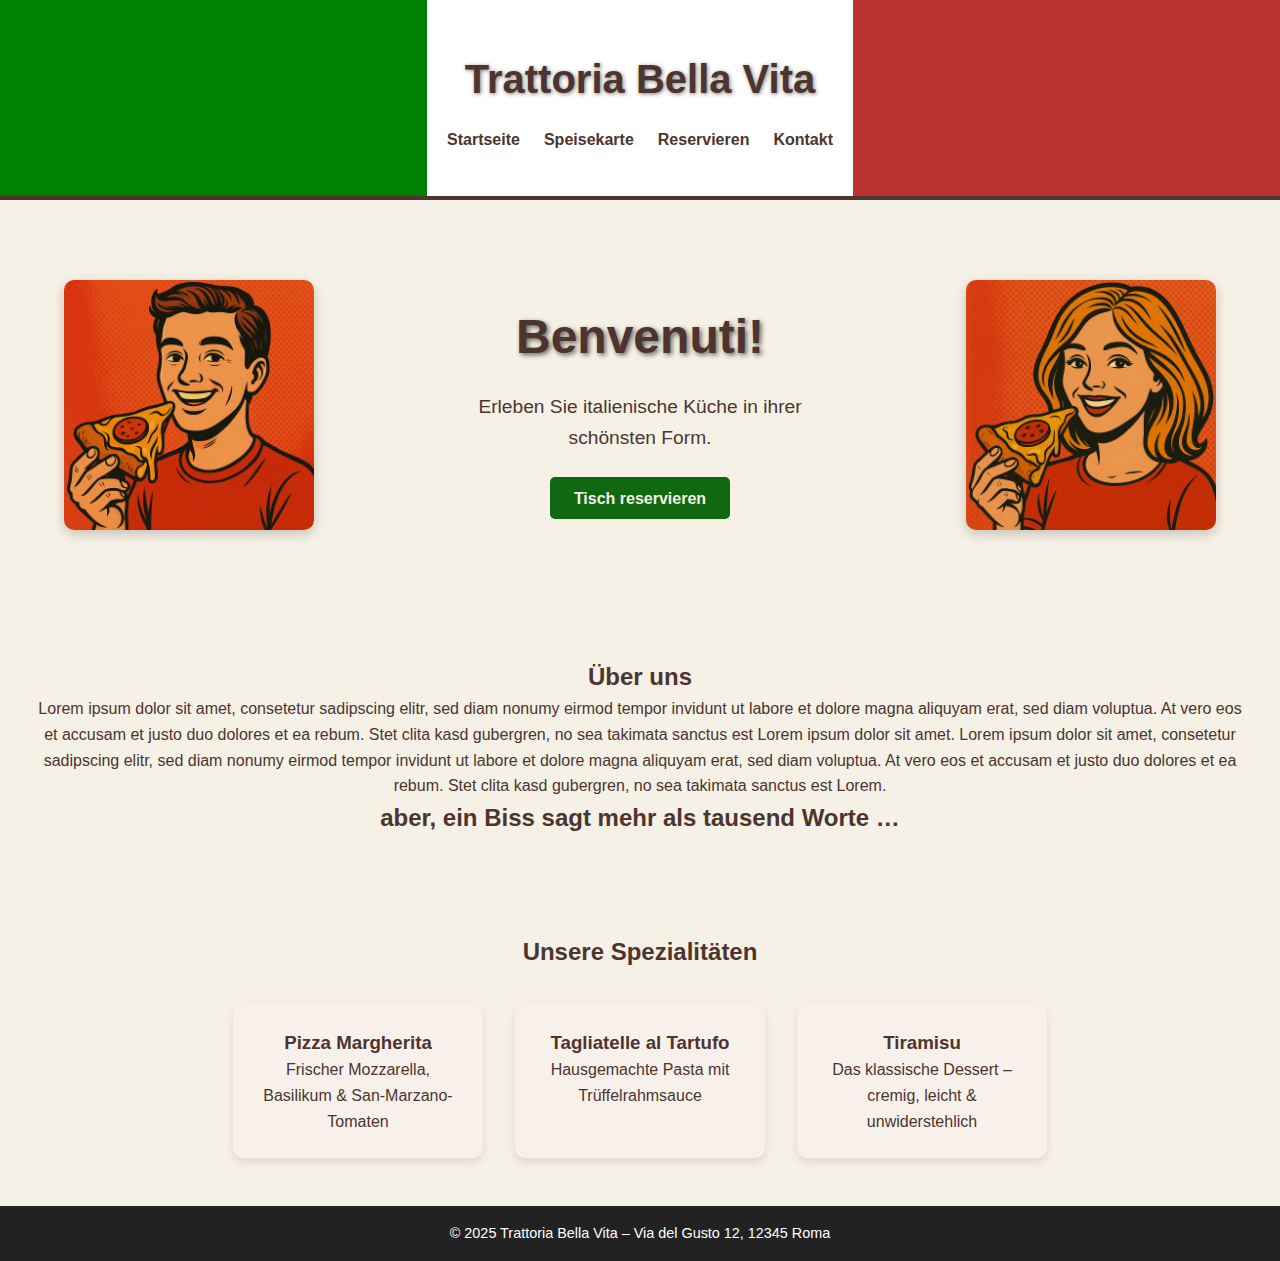
<file: index.html>
<!DOCTYPE html>
<html lang="de">
  <head>
    <meta charset="UTF-8" />
    <meta name="viewport" content="width=device-width, initial-scale=1.0" />
    <title>Trattoria Bella Vita</title>
    <link rel="stylesheet" href="style.css" />
  </head>
  <body>
    <header>
      <h1>Trattoria Bella Vita</h1>
      <nav>
        <ul>
          <li><a href="index.html">Startseite</a></li>
          <li><a href="menu/menu.html">Speisekarte</a></li>
          <li><a href="reservation/reservation.html">Reservieren</a></li>
          <li><a href="contact/contact.html">Kontakt</a></li>
        </ul>
      </nav>
    </header>

    <section class="hero">
      <div class="hero-content">
        <img
          src="images/guyWithPizza.png"
          alt="Mann mit Pizza"
          class="hero-img left"
        />

        <div class="hero-text">
          <h2>Benvenuti!</h2>
          <p>Erleben Sie italienische Küche in ihrer schönsten Form.</p>
          <a href="#" class="btn">Tisch reservieren</a>
        </div>

        <img
          src="images/womanWithPizza.png"
          alt="Frau mit Pizza"
          class="hero-img right"
        />
      </div>
    </section>

    <section class="text-color">
      <h2>Über uns</h2>
      <p>
        Lorem ipsum dolor sit amet, consetetur sadipscing elitr, sed diam nonumy
        eirmod tempor invidunt ut labore et dolore magna aliquyam erat, sed diam
        voluptua. At vero eos et accusam et justo duo dolores et ea rebum. Stet
        clita kasd gubergren, no sea takimata sanctus est Lorem ipsum dolor sit
        amet. Lorem ipsum dolor sit amet, consetetur sadipscing elitr, sed diam
        nonumy eirmod tempor invidunt ut labore et dolore magna aliquyam erat,
        sed diam voluptua. At vero eos et accusam et justo duo dolores et ea
        rebum. Stet clita kasd gubergren, no sea takimata sanctus est Lorem.
      </p>
      <h2>aber, ein Biss sagt mehr als tausend Worte …</h2>
    </section>

    <section class="menu-preview text-color">
      <h2>Unsere Spezialitäten</h2>
      <div class="menu-items">
        <div class="item">
          <h3>Pizza Margherita</h3>
          <p>Frischer Mozzarella, Basilikum & San-Marzano-Tomaten</p>
        </div>
        <div class="item">
          <h3>Tagliatelle al Tartufo</h3>
          <p>Hausgemachte Pasta mit Trüffelrahmsauce</p>
        </div>
        <div class="item">
          <h3>Tiramisu</h3>
          <p>Das klassische Dessert – cremig, leicht & unwiderstehlich</p>
        </div>
      </div>
    </section>

    <footer>
      <p>&copy; 2025 Trattoria Bella Vita – Via del Gusto 12, 12345 Roma</p>
    </footer>
  </body>
</html>
</file>
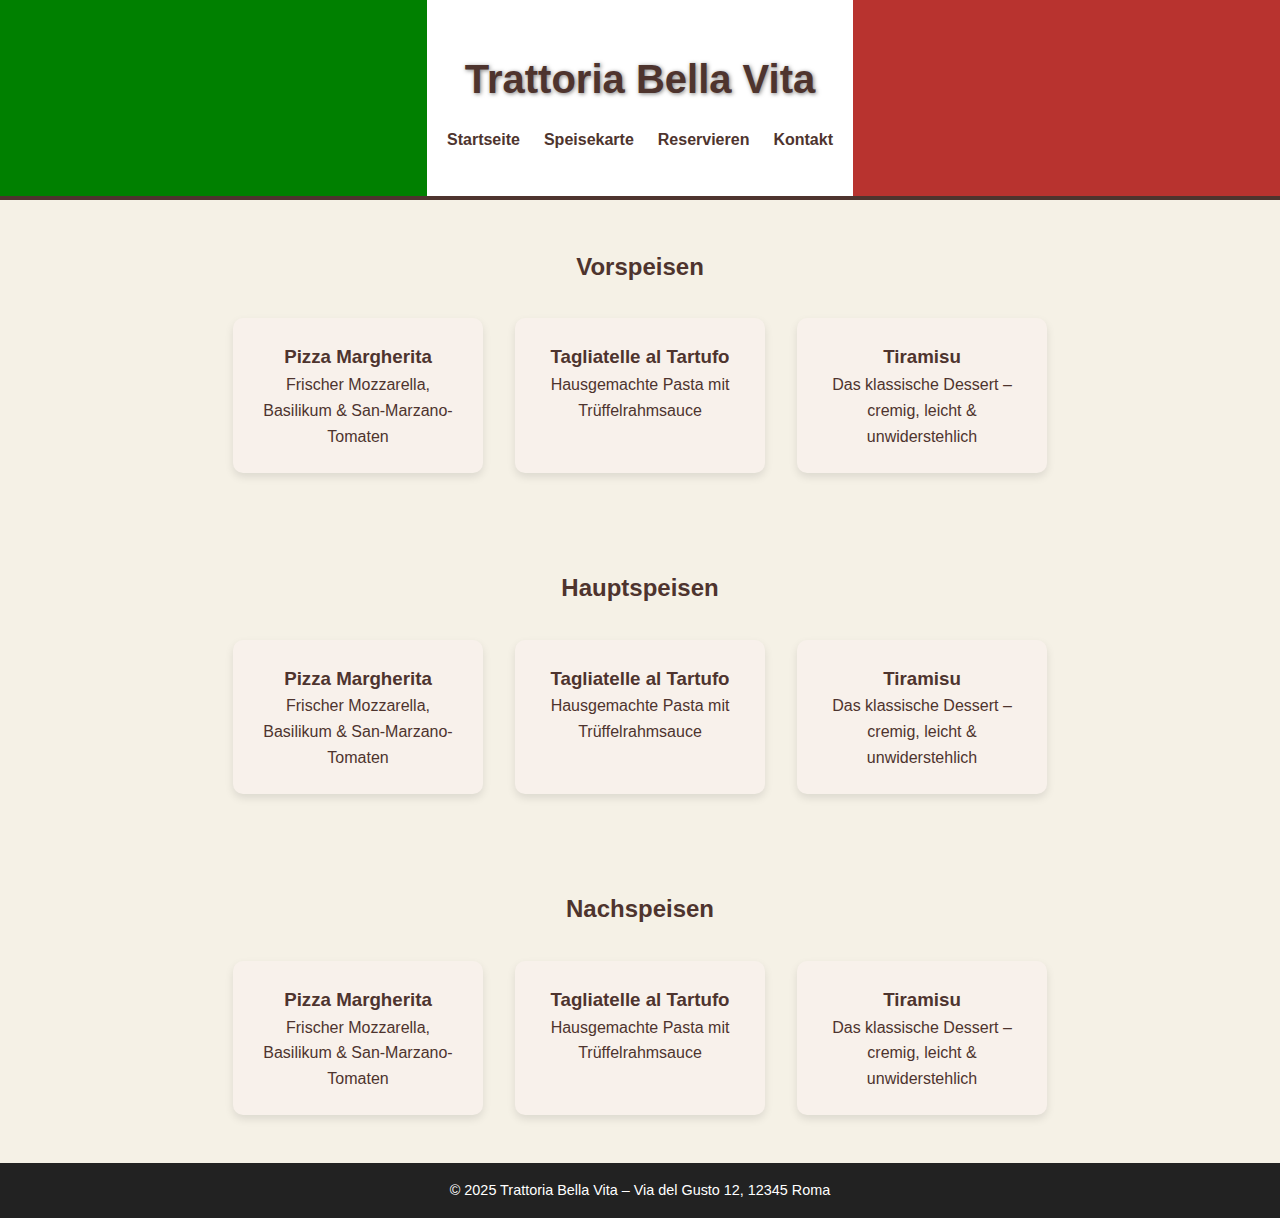
<file: menu/menu.html>
<!DOCTYPE html>
<html lang="de">
  <head>
    <meta charset="UTF-8" />
    <meta name="viewport" content="width=device-width, initial-scale=1.0" />
    <title>Trattoria Bella Vita</title>
    <link rel="stylesheet" href="/style.css" />
  </head>
  <body>
    <header>
      <h1>Trattoria Bella Vita</h1>
      <nav>
        <ul>
          <li><a href="/index.html">Startseite</a></li>
          <li><a href="menu.html">Speisekarte</a></li>
          <li><a href="/reservation/reservation.html">Reservieren</a></li>
          <li><a href="/contact/contact.html">Kontakt</a></li>
        </ul>
      </nav>
    </header>

    <section class="menu-preview text-color">
      <h2>Vorspeisen</h2>
      <div class="menu-items">
        <div class="item">
          <h3>Pizza Margherita</h3>
          <p>Frischer Mozzarella, Basilikum & San-Marzano-Tomaten</p>
        </div>
        <div class="item">
          <h3>Tagliatelle al Tartufo</h3>
          <p>Hausgemachte Pasta mit Trüffelrahmsauce</p>
        </div>
        <div class="item">
          <h3>Tiramisu</h3>
          <p>Das klassische Dessert – cremig, leicht & unwiderstehlich</p>
        </div>
      </div>
    </section>

    <section class="menu-preview text-color">
      <h2>Hauptspeisen</h2>
      <div class="menu-items">
        <div class="item">
          <h3>Pizza Margherita</h3>
          <p>Frischer Mozzarella, Basilikum & San-Marzano-Tomaten</p>
        </div>
        <div class="item">
          <h3>Tagliatelle al Tartufo</h3>
          <p>Hausgemachte Pasta mit Trüffelrahmsauce</p>
        </div>
        <div class="item">
          <h3>Tiramisu</h3>
          <p>Das klassische Dessert – cremig, leicht & unwiderstehlich</p>
        </div>
      </div>
    </section>

    <section class="menu-preview text-color">
      <h2>Nachspeisen</h2>
      <div class="menu-items">
        <div class="item">
          <h3>Pizza Margherita</h3>
          <p>Frischer Mozzarella, Basilikum & San-Marzano-Tomaten</p>
        </div>
        <div class="item">
          <h3>Tagliatelle al Tartufo</h3>
          <p>Hausgemachte Pasta mit Trüffelrahmsauce</p>
        </div>
        <div class="item">
          <h3>Tiramisu</h3>
          <p>Das klassische Dessert – cremig, leicht & unwiderstehlich</p>
        </div>
      </div>
    </section>

    <footer>
      <p>&copy; 2025 Trattoria Bella Vita – Via del Gusto 12, 12345 Roma</p>
    </footer>
  </body>
</html>
</file>
<file: style.css>
/* Grundstil */
* {
  margin: 0;
  padding: 0;
  box-sizing: border-box;
}

body {
  font-family: "Segoe UI", sans-serif;
  background: #f5f1e6;
  color: #333;
  line-height: 1.6;
}

/* Header mit Flaggenhintergrund */
header {
  display: flex;
  flex-direction: column;
  align-items: center;
  justify-content: center;
  height: 200px;
  color: #4e342e;
  text-align: center;
  position: relative;
  overflow: hidden;
}

header::before {
  content: "";
  position: absolute;
  inset: 0;
  border-bottom: 4px solid #4e342e;
  background: linear-gradient(
    to right,
    #008000 0%,
    #008000 33.33%,
    #ffffff 33.33%,
    #ffffff 66.66%,
    #b8332f 66.66%,
    #b8332f 100%
  );
  z-index: 0;
}

header h1,
header nav {
  position: relative;
  z-index: 1;
}

header h1 {
  font-size: 2.5rem;
  margin-bottom: 1rem;
  text-shadow: 1px 1px 4px rgba(0, 0, 0, 0.5);
}

nav ul {
  list-style: none;
  display: flex;
  justify-content: center;
  gap: 1.5rem;
  flex-wrap: wrap;
}

nav a {
  color: #4e342e;
  text-decoration: none;
  font-weight: bold;
  font-size: 1rem;
  transition: color 0.3s;
}

nav a:hover {
  color: #885c53;
}
.text-color {
  color: #4e342e;
  padding: 3rem 2rem;
  text-align: center;
}

/* Hero-Section */
.hero {
  background: url("https://images.unsplash.com/photo-1604908177522-42995ed2f3f4")
    center/cover no-repeat;
  color: #f5f1e6;
  padding: 5rem 2rem;
  text-align: center;
}

.hero h2 {
  font-size: 3rem;
  margin-bottom: 1rem;
  text-shadow: 2px 2px 5px rgba(0, 0, 0, 0.6);
  color: #4e342e;
}

.hero p {
  font-size: 1.2rem;
  margin-bottom: 2rem;
  color: #4e342e;
}
.hero-text p {
  font-size: 1.2rem;
  margin-bottom: 2rem;
  color: #4e342e;
}
.hero-content {
  display: grid;
  grid-template-columns: 1fr auto 1fr;
  align-items: center;
  padding: 0 2rem;
  gap: 2rem;
}

.hero-text {
  text-align: center;
  max-width: 400px;
  margin: 0 auto;
}

.hero-img {
  width: 100%;
  max-width: 250px;
  height: auto;
  border-radius: 10px;
  box-shadow: 0 4px 12px rgba(0, 0, 0, 0.2);
}
.hero-img.left {
  justify-self: start;
}

.hero-img.right {
  justify-self: end;
}

.btn {
  background: #106810;
  color: #f5f1e6;
  padding: 0.8rem 1.5rem;
  text-decoration: none;
  border-radius: 5px;
  font-weight: bold;
  transition: background 0.3s;
}

.btn:hover {
  background: #168a16;
}

.btn-maps {
  background: #106810;
  color: #f5f1e6;
  padding: 0.5rem 1.5rem;
  text-decoration: none;
  border-radius: 5px;
  font-weight: bold;
  transition: background 0.3s;
  margin-top: 20rem;
}
/* Über uns & Menü */
.about,
.menu-preview {
  padding: 3rem 2rem;
  text-align: center;
}

.menu-items {
  display: flex;
  justify-content: center;
  gap: 2rem;
  flex-wrap: wrap;
  margin-top: 2rem;
}

@media (max-width: 600px) {
  .menu-items {
    flex-direction: column;
    align-items: center;
  }
}

.item {
  background: #f8f1eb;
  padding: 1.5rem;
  border-radius: 10px;
  width: 250px;
  box-shadow: 0 4px 8px rgba(0, 0, 0, 0.1);
  transition: transform 0.2s;
  color: #4e342e;
}

.item:hover {
  transform: translateY(-5px);
}

/* Footer */
footer {
  background: #222;
  color: white;
  text-align: center;
  padding: 1rem;
  font-size: 0.9rem;
}

/*pictures*/

@media (max-width: 600px) {
  .hero-content {
    display: flex;
    flex-direction: column;
    align-items: center;
    text-align: center;
  }

  .hero-img {
    display: none;
  }
}
/*reservation*/
.reservation-form {
  display: flex;
  flex-direction: column;
  align-items: center;
  gap: 1rem;
  margin-top: 1.5rem;
}

.reservation-form label {
  color: #4e342e;
  font-weight: bold;
}

.reservation-form input {
  padding: 0.6rem;
  border: 1px solid #ccc;
  border-radius: 5px;
  width: 200px;
  font-size: 1rem;
}

.reservation-form button {
  background: #106810;
  color: #f5f1e6;
  padding: 0.8rem 1.5rem;
  border: none;
  border-radius: 5px;
  font-weight: bold;
  cursor: pointer;
  transition: background 0.3s;
}

.reservation-form button:hover {
  background: #168a16;
}
</file>
